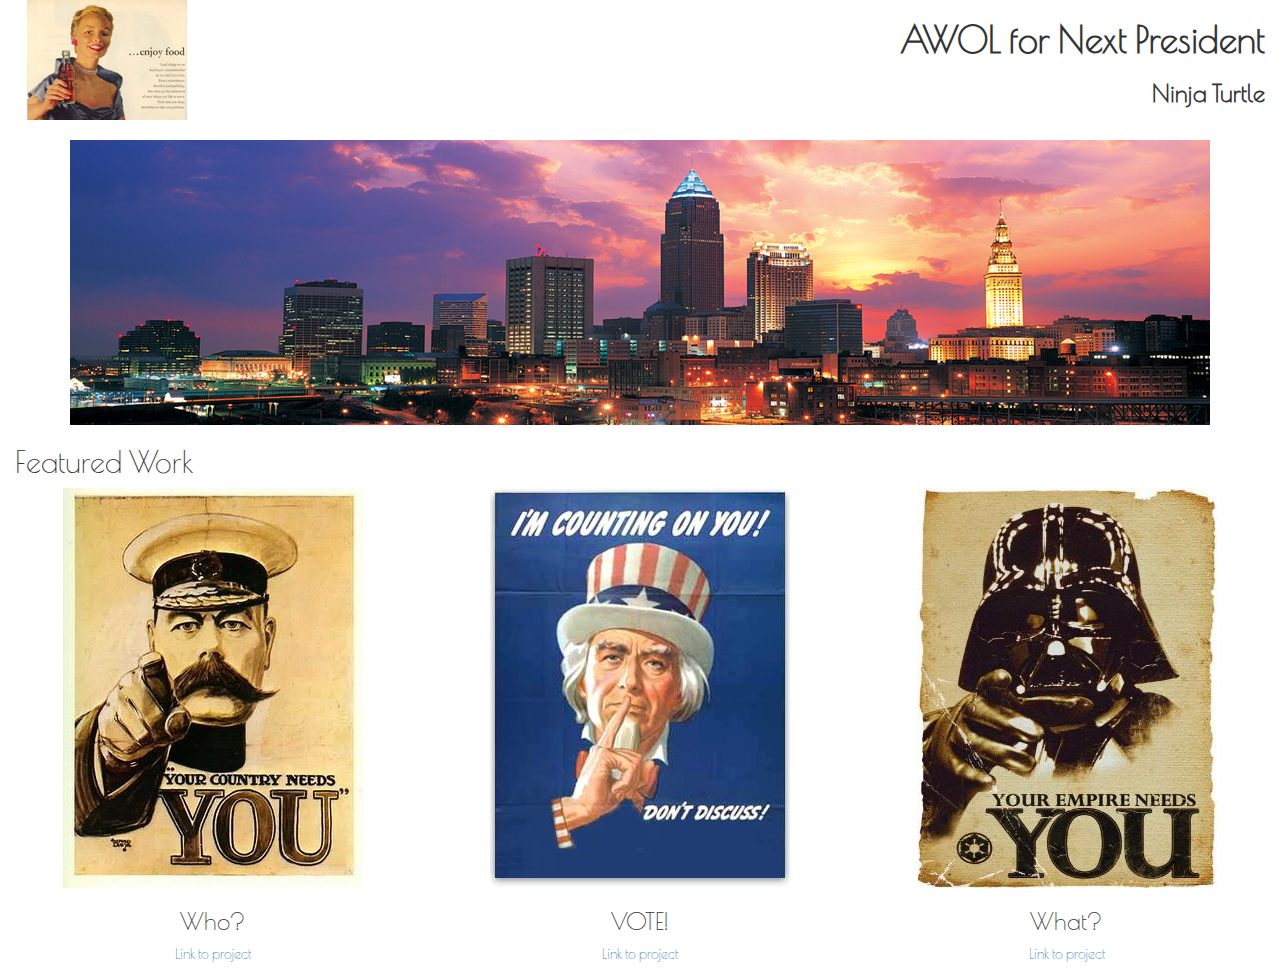
<file: awol/HTML/Mockup2/try1.html>
<!DOCTYPE html>
<html>
  <head>
    <link rel="stylesheet" type="text/css" href="css/style.css">
    <link href='https://fonts.googleapis.com/css?family=Poiret+One' rel='stylesheet' type='text/css'>

    <link rel="stylesheet" type="text/css" href="css/bootstrap.css">

   
  </head>
  
  <body>
    <div class="container-fluid">

      <div class="row lead">
        <div class="col-md-2"><img src="image/0.jpg" class="img-responsive center-block"></div>
        <div class="col-md-10 text-right" >
          <h1 class="bold">AWOL for Next President</h1>
          <h3 class="bold">Ninja Turtle</h3>
        </div>
      </div>
      
      <div class="row">
        <div class="col-md-12">
          <img src="image/1b.jpg" class="img-responsive center-block">
        </div>
      </div>

      <div>
          <h2>Featured Work</h2>
      </div>


      <div class="row text-center">
        <div class="col-md-4">
          <img src="image/1.jpg" class="img-responsive center-block">
          <h3>Who?</h3>
          <p><a href="http://github.com">Link to project</a></p>
        </div>

        <div class="col-md-4">
          <img src="image/2.jpeg" class="img-responsive center-block">
          <h3>VOTE!</h3>
          <p><a href="http://github.com">Link to project</a></p>
        </div>

        <div class="col-md-4">
          <img src="image/3.jpg" class="img-responsive center-block">
          <h3>What?</h3>
          <p><a href="http://github.com">Link to project</a></p>
        </div>
      </div>
      
    </div>
  </body>
</html>
</file>
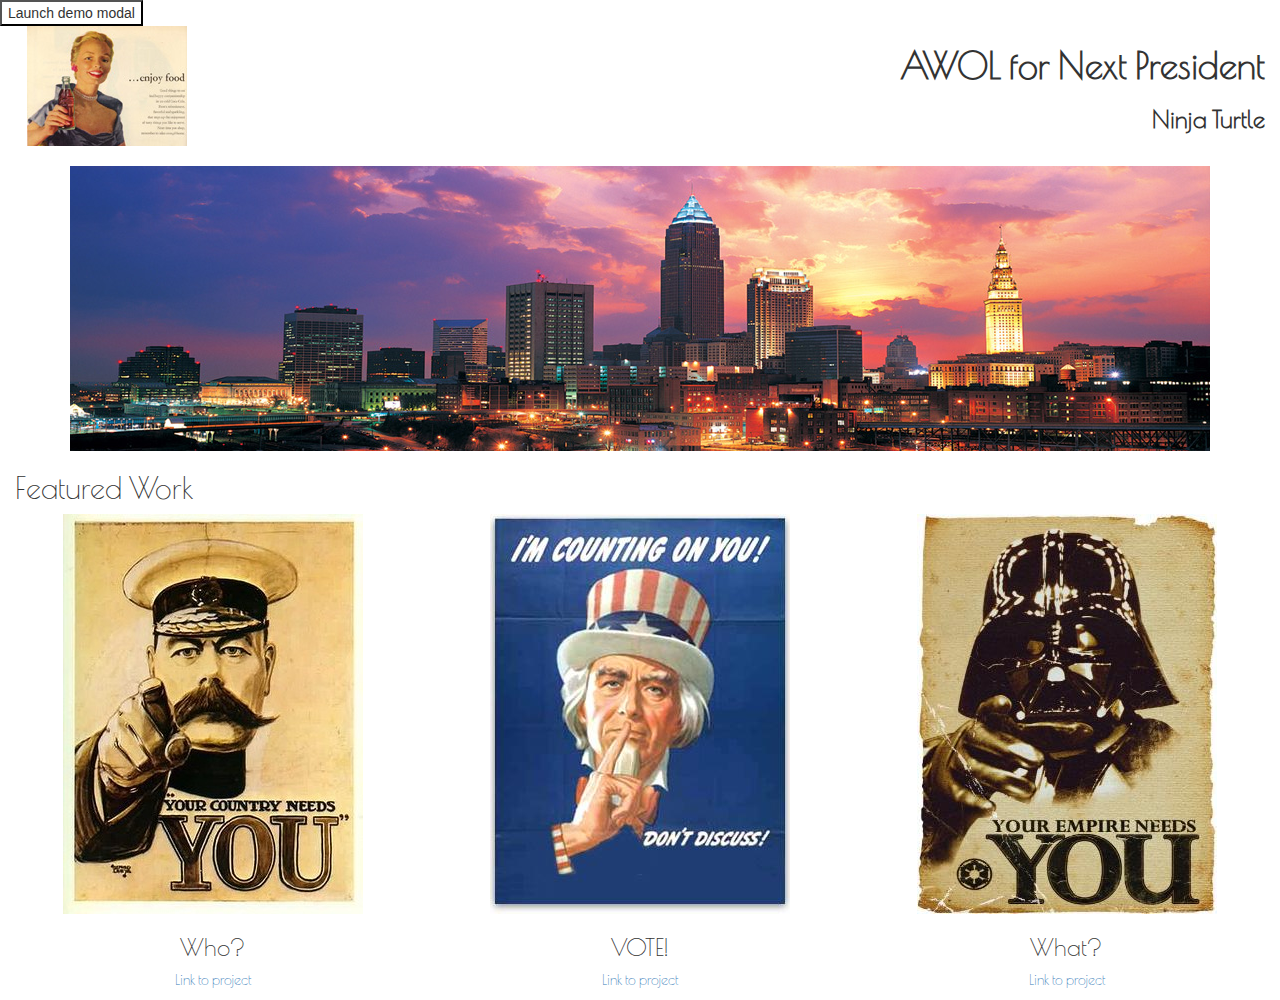
<file: awol/HTML/Mockup2/try2.html>
<!DOCTYPE html>
<html>
  <head>
    <link rel="stylesheet" type="text/css" href="css/style.css">
    <link href='https://fonts.googleapis.com/css?family=Poiret+One' rel='stylesheet' type='text/css'>

    <link rel="stylesheet" type="text/css" href="css/bootstrap.css">

   
  </head>
  
  <body>

    <!-- Button trigger modal -->
    <button type="img" class="btn btn-primary btn-lg" data-toggle="modal" data-target="#myModal">
      Launch demo modal
    </button>

    <!-- Modal -->
    <div class="modal fade" id="try2" tabindex="-1" role="dialog" aria-labelledby="myModalLabel">
      <div class="modal-dialog" role="document">
        <div class="modal-content">
          <div class="modal-header">
            <button type="button" class="close" data-dismiss="modal" aria-label="Close"><span aria-hidden="true">&times;</span></button>
            <h4 class="modal-title" id="try2">VOTE!</h4>
          </div>
          
          <div class="modal-body">
            <img src="image/2.jpeg" class="img-responsive center-block">
            Hell yeah you should!
          </div>
          
          <div class="modal-footer">
            <button type="button" class="btn btn-default" data-dismiss="modal">Close</button>
            <button type="button" class="btn btn-primary">Save changes</button>
          </div>
        </div>
      </div>
    </div>


    <div class="container-fluid">

      <div class="row lead">
        <div class="col-md-2"><img src="image/0.jpg" class="img-responsive center-block"></div>
        <div class="col-md-10 text-right" >
          <h1 class="bold">AWOL for Next President</h1>
          <h3 class="bold">Ninja Turtle</h3>
        </div>
      </div>
      
      <div class="row">
        <div class="col-md-12">
          <img src="image/1b.jpg" class="img-responsive center-block">
        </div>
      </div>

      <div>
          <h2>Featured Work</h2>
      </div>


      <div class="row text-center">
        <div class="col-md-4">
          <img src="image/1.jpg" class="img-responsive center-block">
          <h3>Who?</h3>
          <p><a href="http://github.com">Link to project</a></p>
        </div>

        <div class="col-md-4">
          <img src="image/2.jpeg" class="img-responsive center-block">
          <h3>VOTE!</h3>
          <p><a href="http://github.com">Link to project</a></p>
        </div>

        <div class="col-md-4">
          <img src="image/3.jpg" class="img-responsive center-block">
          <h3>What?</h3>
          <p><a href="http://github.com">Link to project</a></p>
        </div>
      </div>
      
    </div>
  </body>
</html>
</file>
<file: awol/HTML/Mockup2/css/style.css>
* {
    background-color: #ffffff;

}

*{
    font-family: 'Poiret One', cursive;
}

.p {
    text-align: center;
}

.bold {
    font-weight: bold;
}

.description {
    text-align: center;
    max-width: 100%;
    display: block;
}
</file>
